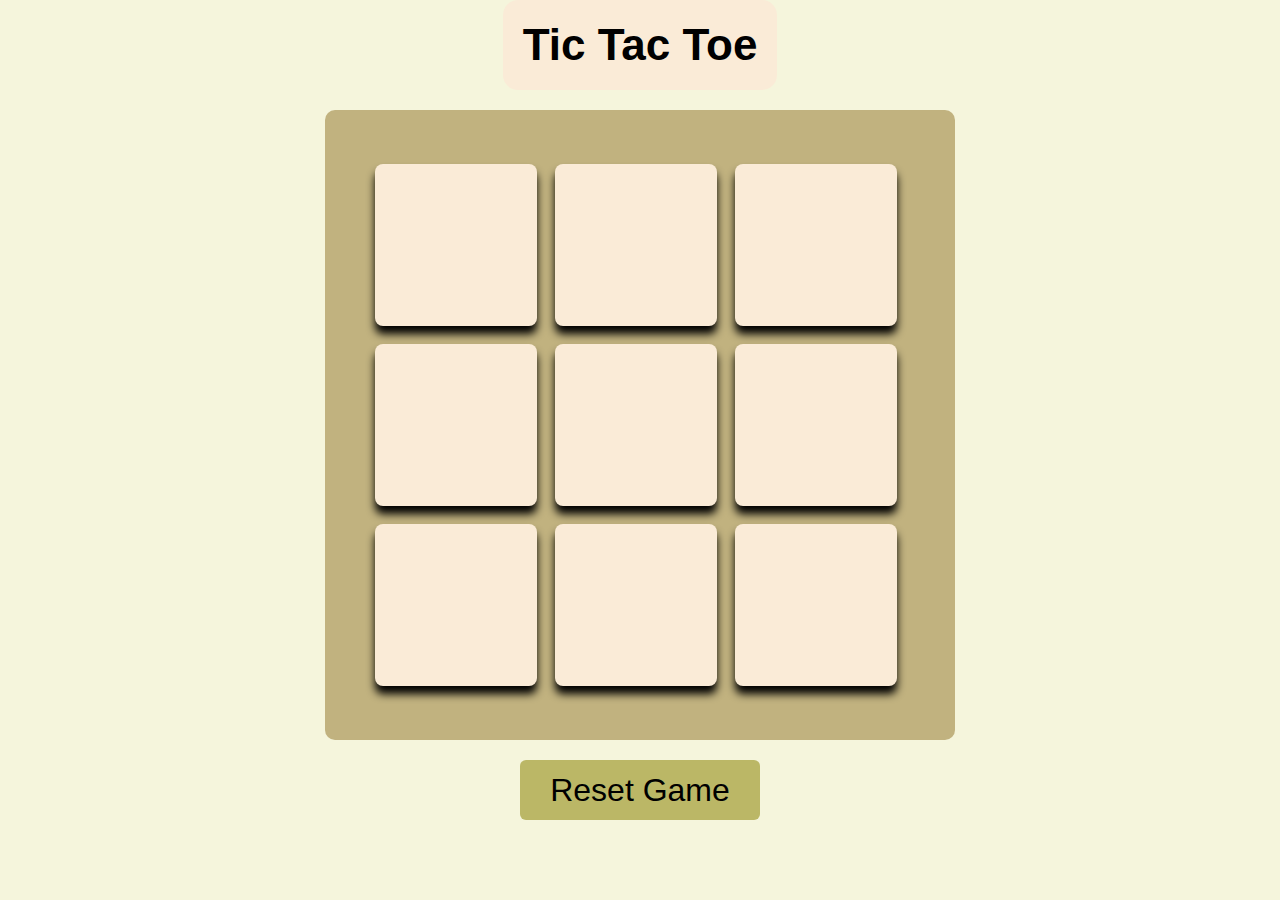
<file: index.html>
<!DOCTYPE html>
<html lang="en">
<head>
    <meta charset="UTF-8">
    <meta name="viewport" content="width=device-width, initial-scale=1.0">
    <title>Tic Tac Toe</title>
    <link rel="stylesheet" href="tac.css">
</head>
<body>

    <div id="msg-cont" class="hide"> 
    <p id="msg" >Winner</p>
    <button id="new">New Game</button>
    </div>
    <!-- <nav id="navbar">
        <div id="nvd"><img id="img" src="https://tse3.mm.bing.net/th/id/OIP.xxCi_vyFl9hSdCGd7vd9mAHaHa?r=0&rs=1&pid=ImgDetMain&o=7&rm=3" alt="img">
    <h1>Tic Tac Toe</h1>
    </div>
    </nav> -->

    <h1>Tic Tac Toe</h1>

<div class="container">
    <div class="game">
    <button class="bt"></button>
    <button class="bt"></button>
    <button class="bt"></button>
    <button class="bt"></button>
    <button class="bt"></button>
    <button class="bt"></button>
    <button class="bt"></button>
    <button class="bt"></button>
    <button class="bt"></button>
    </div>
</div>
    <button id="reset">Reset Game</button>
    <script src="toe.js"></script>
</body>

</html>
</file>
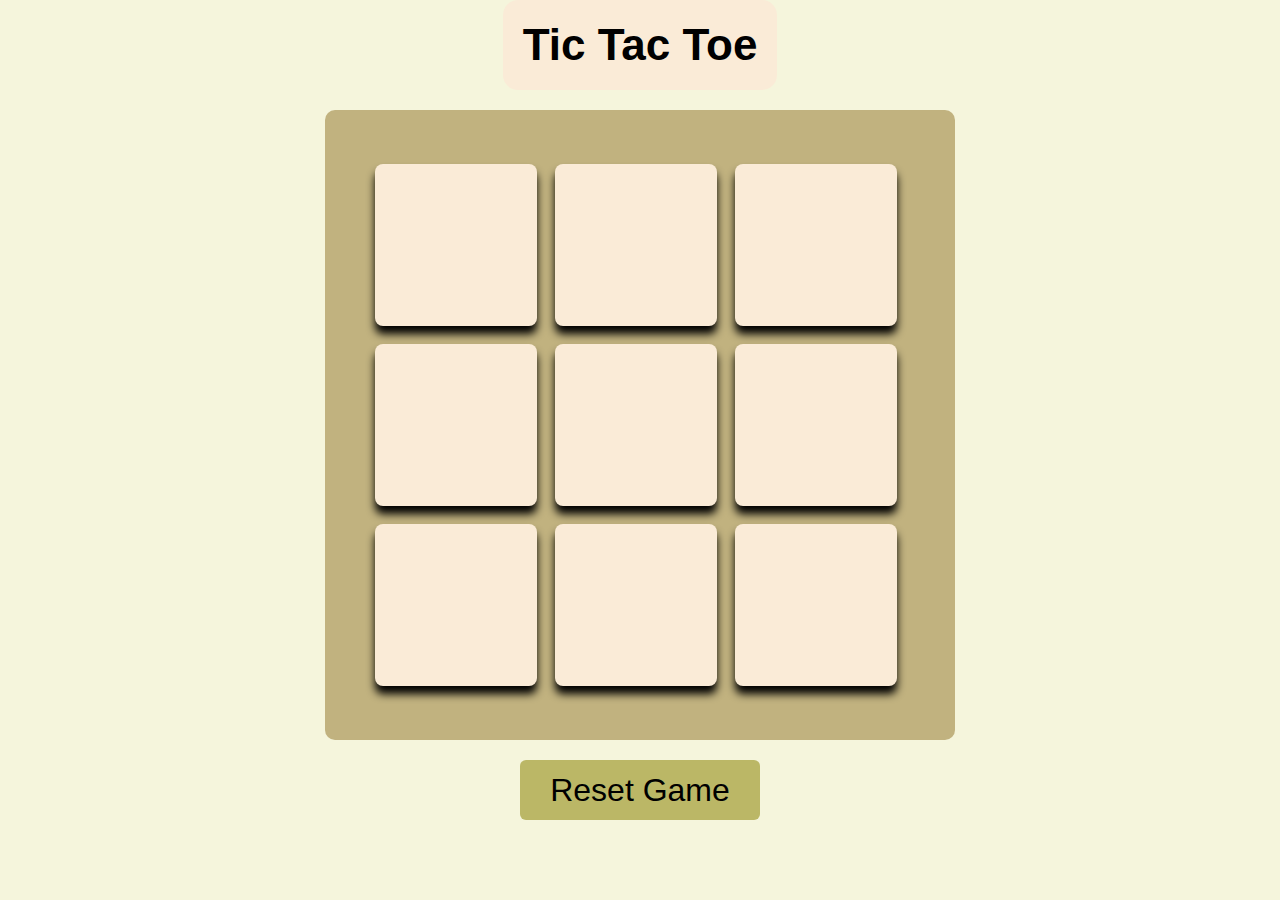
<file: tic.html>
<!DOCTYPE html>
<html lang="en">
<head>
    <meta charset="UTF-8">
    <meta name="viewport" content="width=device-width, initial-scale=1.0">
    <title>Tic Tac Toe</title>
    <link rel="stylesheet" href="tac.css">
</head>
<body>

    <div id="msg-cont" class="hide"> 
    <p id="msg" >Winner</p>
    <button id="new">New Game</button>
    </div>
    <!-- <nav id="navbar">
        <div id="nvd"><img id="img" src="https://tse3.mm.bing.net/th/id/OIP.xxCi_vyFl9hSdCGd7vd9mAHaHa?r=0&rs=1&pid=ImgDetMain&o=7&rm=3" alt="img">
    <h1>Tic Tac Toe</h1>
    </div>
    </nav> -->

    <h1>Tic Tac Toe</h1>

<div class="container">
    <div class="game">
    <button class="bt"></button>
    <button class="bt"></button>
    <button class="bt"></button>
    <button class="bt"></button>
    <button class="bt"></button>
    <button class="bt"></button>
    <button class="bt"></button>
    <button class="bt"></button>
    <button class="bt"></button>
    </div>
</div>
    <button id="reset">Reset Game</button>
    <script src="toe.js"></script>
</body>

</html>
</file>
<file: tac.css>
* {
    margin: 0;
    padding: 0;

}

body {
    height: 100%;
    display: flex;
    font-family: Cambria, Cochin, Georgia, Times, 'Times New Roman', serif;
    background-color: beige;
    flex-direction: column;
    align-items: center;
}

h1 {
    font-size: 44px;
    padding: 20px;
    background-color: antiquewhite;
    font-weight: bold;
    font-family: 'Segoe UI', Tahoma, Geneva, Verdana, sans-serif;
    border-radius: 15px;
}

/* 
#navbar {
    width: 100%;
    background-color: #333;
    color: white;
    display: flex;
    align-items: center;
    justify-content: center;
    padding: 15px 20px;
    gap: 15px;
    box-shadow: 0 4px 8px rgba(0,0,0,0.2);
    position: sticky;
    top: 0;
    z-index: 999;
    flex-direction: column;
}

#img {
    width: 50px;
    height: 50px;
    border-radius: 8px;
    object-fit: cover;
}

#navbar h1 {
    font-size: 32px;
    font-weight: bold;
    font-family: 'Segoe UI', Tahoma, Geneva, Verdana, sans-serif;
} */


.container {
    display: flex;
    justify-content: center; 
    align-items: center;
    flex-wrap: wrap;
    height: 70vh;
    width: 70vh;
    margin-top: 20px;
    border-radius: 10px;
    background-color: rgb(193, 178, 127);
    box-shadow: 0 8px 8px rgba(red, green, blue, alpha);
}

.game {
    display: grid;
    grid-template-columns: repeat(3, 1fr);
    flex-wrap: wrap;
    justify-content: center;
    align-items: center;
    height: 60vh;
    width: 60vh;
    aspect-ratio: 1 / 1;
    border-radius: 10px;
}

.bt {
    align-items: center;
    display: flex;
    /* display: grid;
    grid-template-columns: repeat(3,1);     it also can be used  */
    font-size: 72px;
    margin: 5px;
    width: 18vmin;
    height: 18vmin;
    justify-content: center;
    border-radius: 8px;
    border: none;
    background-color: antiquewhite;
    box-shadow: 0 8px 8px rgba(1,0,0);
    transition: transform 0.2s ease, background-color 0.3s ease;
}

#reset {
    background-color: rgb(187, 183, 102);
    padding: 10px;
    margin-top: 20px;
    border: none;
    font-size: 32px;
    border-radius: 6px;
    width: 240px;
    height: 60px;
    transition: transform 0.2s ease, background-color 0.3s ease;
}

#new {
    background-color: rgb(187, 183, 102);
    padding: 10px;
    margin-top: 20px;
    border: none;
    font-size: 32px;
    border-radius: 6px;
    width: 240px;
    height: 60px;
    transition: transform 0.2s ease, background-color 0.3s ease;
}

#msg-cont {
    height: 100vmin;
    display: none;
    /* margin: 20px auto;
    padding: 15px 20px; */
    color: rgb(94, 255, 72);
    font-size: 1.5rem;
    border-radius: 10px;
    justify-content: center;
    text-align: center;
    flex-direction: column;
}

#msg {
    flex-direction: column;
    justify-content: center;
    padding: auto;
}
#msg-cont.show {  /* Show the message container when needed */
    flex-direction: column;
    display: flex;
    justify-content: center;
    align-items: center;
}
</file>
